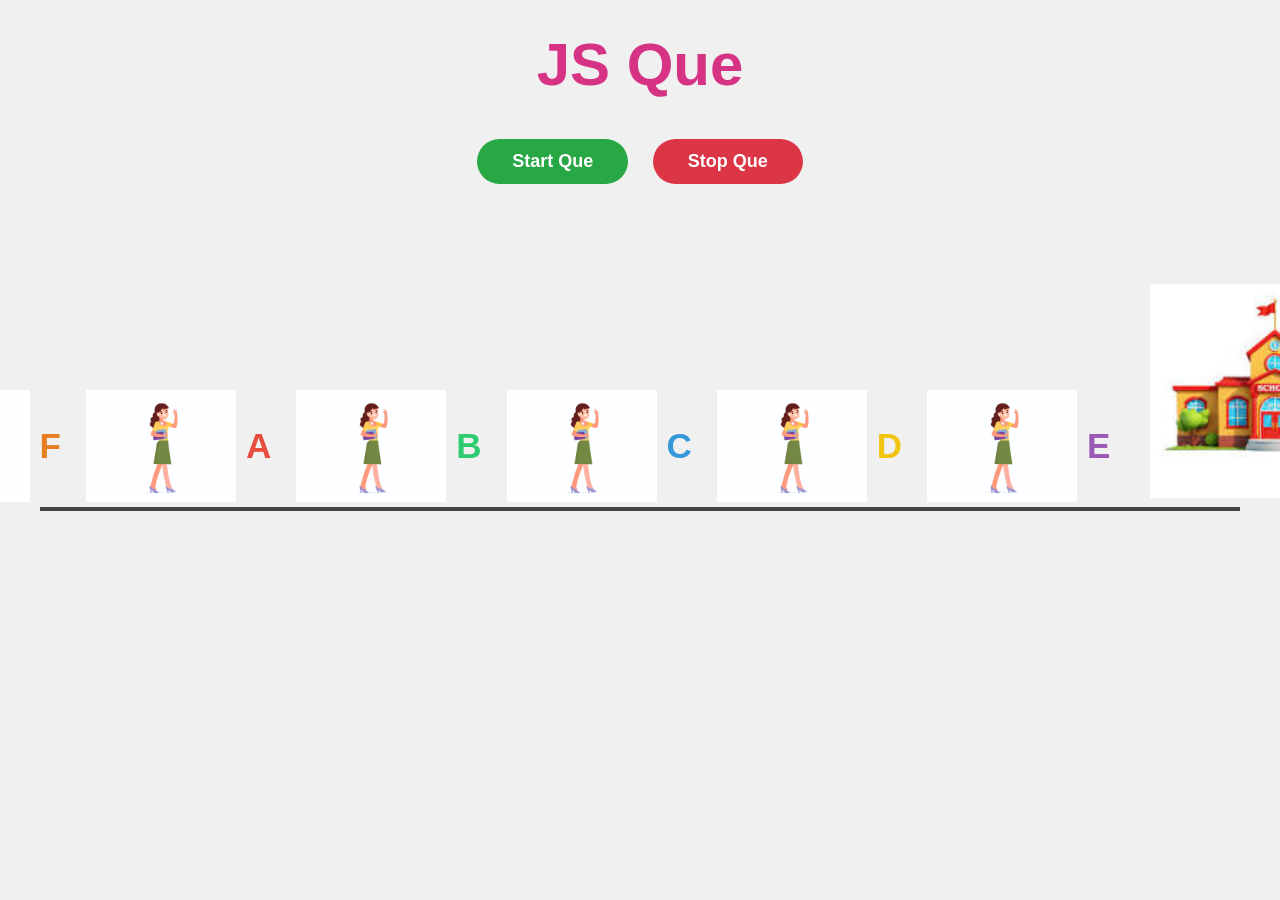
<file: case_01/index.html>
<!DOCTYPE html>
<html lang="en">
<head>
    <meta charset="UTF-8">
    <title>JS Que</title>
    <link rel="stylesheet" href="style.css">
</head>
<body>

<h1>JS Que</h1>

<div class="controls">
    <button id="startBtn">Start Que</button>
    <button id="stopBtn">Stop Que</button>
</div>

<main>
    <section id="queue-container">

        <div class="person"><img src="../assets/walk anim"><span class="label">A</span></div>
        <div class="person"><img src="../assets/walk anim"><span class="label">B</span></div>
        <div class="person"><img src="../assets/walk anim"><span class="label">C</span></div>
        <div class="person"><img src="../assets/walk anim"><span class="label">D</span></div>
        <div class="person"><img src="../assets/walk anim"><span class="label">E</span></div>
        <div class="person"><img src="../assets/walk anim"><span class="label">F</span></div>
    </section>

    <div id="house">
        <img src="../assets/img.png" alt="house">
    </div>
</main>

<script src="script.js"></script>
</body>
</html>
</file>
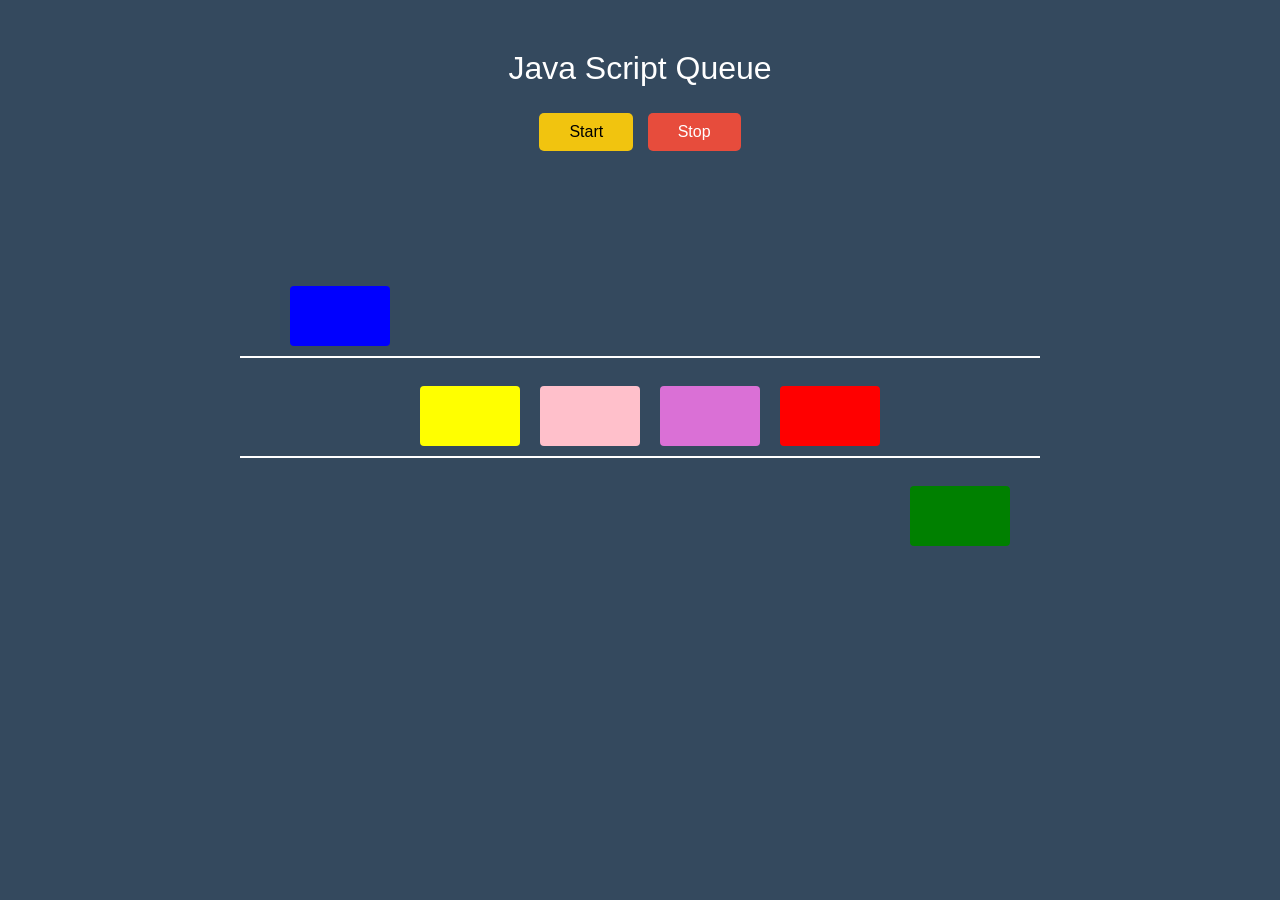
<file: case_02/index.html>
<!DOCTYPE html>
<html lang="en">
<head>
    <meta charset="UTF-8">
    <title>JS Que Case 2</title>
    <link rel="stylesheet" href="style.css">
</head>
<body>

<h1>Java Script Queue</h1>

<div class="controls">
    <button id="startBtn">Start</button>
    <button id="stopBtn">Stop</button>
</div>

<main id="container">

    <div class="line" style="top: 150px;"></div>
    <div class="line" style="top: 250px;"></div>
    <div class="box" id="box1"></div>

    <div class="box" id="box2"></div>
    <div class="box" id="box3"></div>
    <div class="box" id="box4"></div>
    <div class="box" id="box5"></div>
    <div class="box" id="box6"></div>
</main>

<script src="script.js"></script>
</body>
</html>
</file>
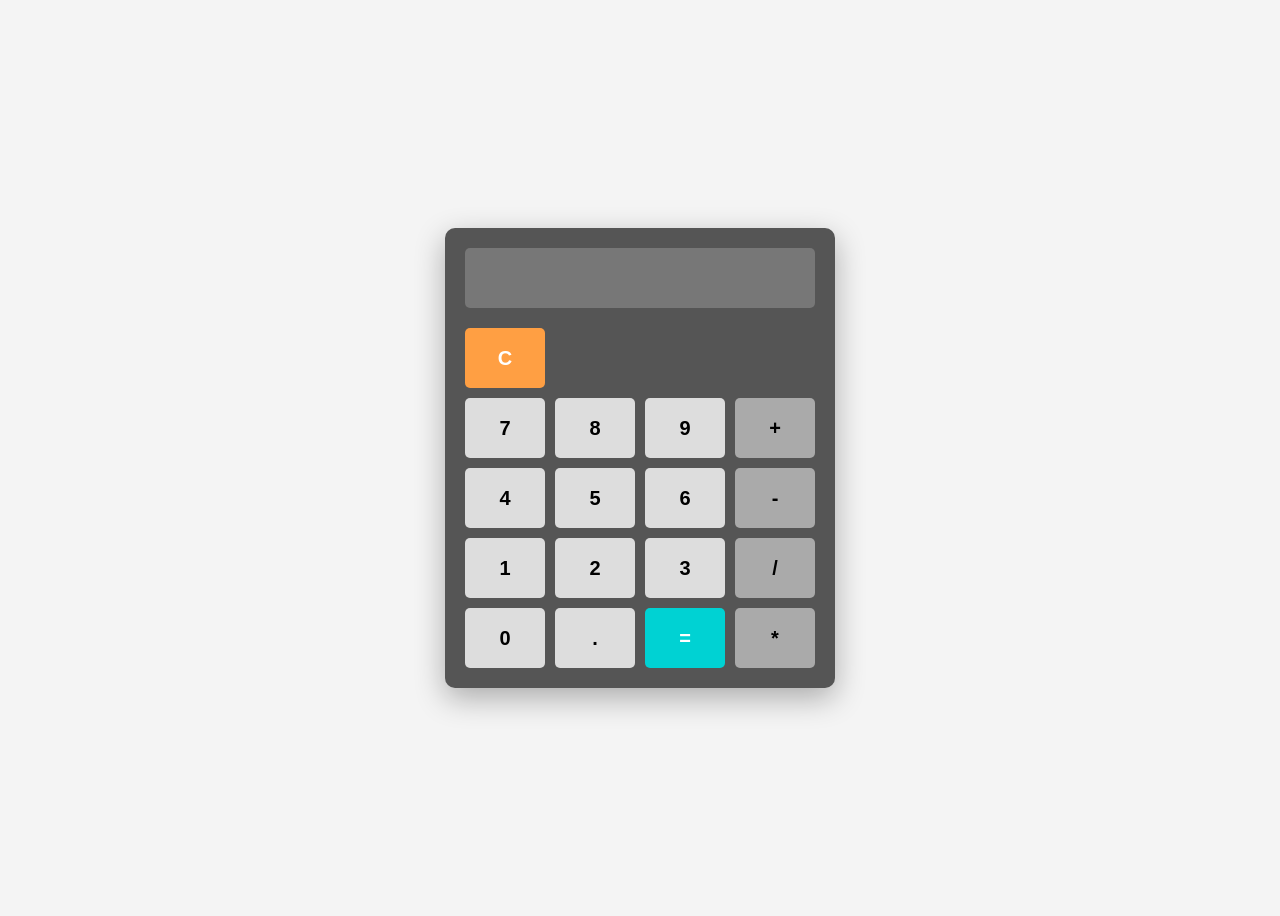
<file: case_03 calculator/index.html>
<!DOCTYPE html>
<html lang="en">
<head>
    <meta charset="UTF-8">
    <title>JS Calculator</title>
    <link rel="stylesheet" href="style.css">
</head>
<body>

<div class="calculator">
    <input type="text" id="display" readonly>

    <div class="buttons">

        <button class="btn-clear" onclick="clearDisplay()">C</button>
        <button class="btn-empty" disabled></button>
        <button class="btn-empty" disabled></button>
        <button class="btn-empty" disabled></button>

        <button onclick="appendToDisplay('7')">7</button>
        <button onclick="appendToDisplay('8')">8</button>
        <button onclick="appendToDisplay('9')">9</button>
        <button class="operator" onclick="appendToDisplay('+')">+</button>

        <button onclick="appendToDisplay('4')">4</button>
        <button onclick="appendToDisplay('5')">5</button>
        <button onclick="appendToDisplay('6')">6</button>
        <button class="operator" onclick="appendToDisplay('-')">-</button>

        <button onclick="appendToDisplay('1')">1</button>
        <button onclick="appendToDisplay('2')">2</button>
        <button onclick="appendToDisplay('3')">3</button>
        <button class="operator" onclick="appendToDisplay('/')">/</button>


        <button onclick="appendToDisplay('0')">0</button>
        <button onclick="appendToDisplay('.')">.</button>
        <button class="btn-equal" onclick="calculate()">=</button>
        <button class="operator" onclick="appendToDisplay('*')">*</button>
    </div>
</div>

<script src="script.js"></script>
</body>
</html>
</file>
<file: case_01/style.css>
body {
    background-color: #f0f0f0;
    text-align: center;
    font-family: 'Segoe UI', sans-serif;
}

h1 {
    color: #d63384;
    font-size: 60px;
    margin-top: 30px;
}


.controls { margin-bottom: 30px; }
button {
    padding: 12px 35px;
    font-size: 18px;
    margin: 0 10px;
    border: none;
    border-radius: 50px;
    cursor: pointer;
    font-weight: bold;
    color: white;
    transition: 0.3s;
}
#startBtn { background-color: #28a745; }
#stopBtn { background-color: #dc3545; }
button:hover { opacity: 0.8; transform: scale(1.05); }

main {
    display: flex;
    justify-content: center;
    align-items: flex-end;
    width: 95%;
    margin: 100px auto 0;
    border-bottom: 4px solid #444;
    padding-bottom: 5px;
}

#queue-container {
    display: flex;
    gap: 25px;
}

.person {
    display: flex;
    align-items: center;
    gap: 10px;
}

.person img {
    width: 150px;
}

.label {
    font-size: 35px;
    font-weight: 900;
    color: #00a896;
    font-family: 'Arial Black', sans-serif;
}


#house img {
    width: 250px;
    margin-left: 40px;
}
</file>
<file: case_02/style.css>
body {
    background-color: #34495e;
    text-align: center;
    color: white;
    font-family: sans-serif;
}

h1 { margin-top: 50px; font-weight: 300; }

.controls { margin-top: 20px; }
button {
    padding: 10px 30px;
    font-size: 16px;
    cursor: pointer;
    border: none;
    border-radius: 5px;
    margin: 5px;
}
#startBtn { background-color: #f1c40f; }
#stopBtn { background-color: #e74c3c; color: white; }

#container {
    position: relative;
    width: 1000px;
    height: 400px;
    margin: 50px auto;
}

.line {
    position: absolute;
    width: 800px;
    height: 2px;
    background-color: white;
    left: 100px;
}


.box {
    position: absolute;
    width: 100px;
    height: 60px;
    border-radius: 4px;
    transition: background-color 0.4s ease;
}


#box1 { top: 80px; left: 150px; }

#box2 { top: 180px; left: 280px; }
#box3 { top: 180px; left: 400px; }
#box4 { top: 180px; left: 520px; }
#box5 { top: 180px; left: 640px; }

#box6 { top: 280px; left: 770px; }
</file>
<file: case_03 calculator/style.css>
body {
    background-color: #f4f4f4;
    display: flex;
    justify-content: center;
    align-items: center;
    height: 100vh;
    font-family: sans-serif;
}

.calculator {
    width: 350px;
    background-color: #555;
    padding: 20px;
    border-radius: 10px;
    box-shadow: 0 10px 30px rgba(0,0,0,0.3);
}

#display {
    width: 100%;
    height: 60px;
    background-color: #777;
    border: none;
    margin-bottom: 20px;
    color: white;
    text-align: right;
    padding: 0 15px;
    font-size: 32px;
    box-sizing: border-box;
    border-radius: 5px;
}

.buttons {
    display: grid;
    grid-template-columns: repeat(4, 1fr);
    gap: 10px;
}

button {
    height: 60px;
    font-size: 20px;
    font-weight: bold;
    border: none;
    border-radius: 5px;
    cursor: pointer;
    background-color: #ddd;
    transition: 0.2s;
}

button:hover {
    background-color: #bbb;
}

.operator {
    background-color: #aaa;
}

.btn-clear {
    background-color: #ff9f43;
    color: white;
}

.btn-equal {
    background-color: #00d2d3;
    color: white;
    grid-column: span 1;
}

.btn-empty {
    background-color: transparent;
    cursor: default;
}
</file>
